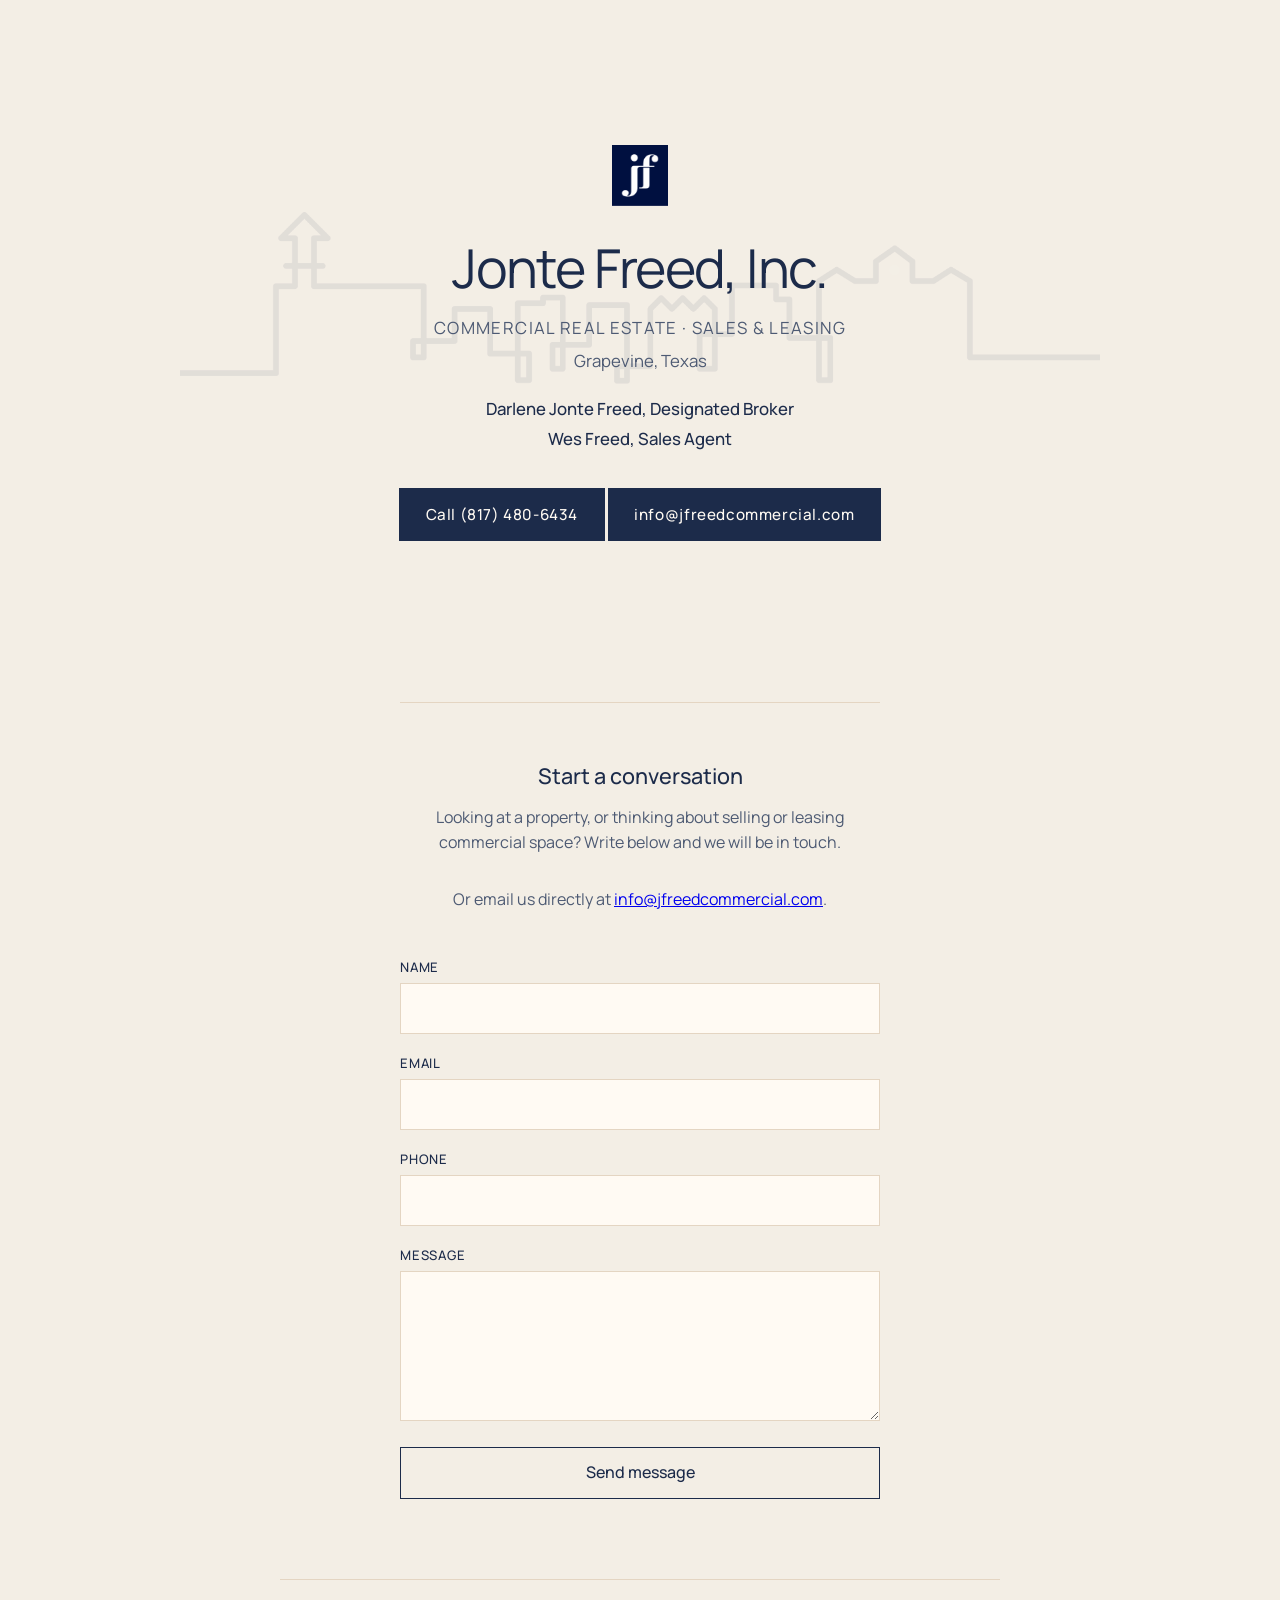
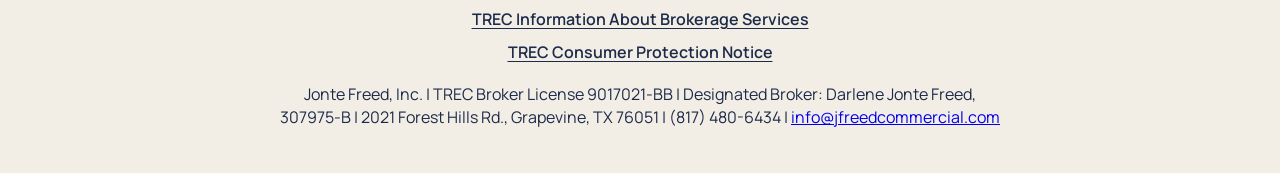
<file: index.html>
<!DOCTYPE html>
<html lang="en">
<head>
  <meta charset="UTF-8">
  <meta name="viewport" content="width=device-width, initial-scale=1.0">
  <meta name="description" content="Jonte Freed, Inc. — Commercial Real Estate, Sales &amp; Leasing in Grapevine, Texas.">
  <meta property="og:title" content="Jonte Freed, Inc. — Commercial Real Estate — Grapevine, Texas">
  <meta property="og:description" content="Commercial Real Estate — Sales &amp; Leasing — Grapevine, Texas">
  <meta property="og:image" content="images/jfreed-og-image.png">
  <link rel="icon" type="image/png" href="images/jf-icon.png">
  <link rel="preconnect" href="https://fonts.googleapis.com">
  <link rel="preconnect" href="https://fonts.gstatic.com" crossorigin>
  <link href="https://fonts.googleapis.com/css2?family=Manrope:wght@300;400;500;600&display=swap" rel="stylesheet">
  <link rel="stylesheet" href="css/style.css">
  <title>Jonte Freed, Inc. — Commercial Real Estate — Grapevine, Texas</title>
</head>
<body>
  <header class="hero">
    <div class="hero-inner">
      <img class="logo" src="images/jf-icon.png" alt="Jonte Freed, Inc. logo">
      <h1>Jonte Freed, Inc.</h1>
      <p class="tagline">Commercial real estate · Sales &amp; leasing</p>
      <p class="place">Grapevine, Texas</p>
      <p class="people">Darlene Jonte Freed, Designated Broker</p>
      <p class="people">Wes Freed, Sales Agent</p>
      <a class="call" href="tel:+18174806434">Call (817) 480-6434</a>
      <a class="call" href="mailto:info@jfreedcommercial.com">info@jfreedcommercial.com</a>
    </div>
  </header>

  <main>
    <section class="contact" id="contact">
      <h2>Start a conversation</h2>
      <p class="intro">Looking at a property, or thinking about selling or leasing commercial space? Write below and we will be in touch.</p>
      <p class="intro">Or email us directly at <a href="mailto:info@jfreedcommercial.com">info@jfreedcommercial.com</a>.</p>

      <form action="https://formspree.io/f/xwllzwna" method="POST">
        <label for="name">Name</label>
        <input id="name" name="name" type="text" autocomplete="name" required>

        <label for="email">Email</label>
        <input id="email" name="email" type="email" autocomplete="email" required>

        <label for="phone">Phone</label>
        <input id="phone" name="phone" type="tel" autocomplete="tel">

        <label for="message">Message</label>
        <textarea id="message" name="message" rows="5" required></textarea>

        <button type="submit">Send message</button>
      </form>
    </section>
  </main>

  <footer class="site-footer">
    <nav class="trec-notices" aria-label="Texas Real Estate Commission notices">
      <a href="docs/IABS.pdf">TREC Information About Brokerage Services</a>
      <a href="https://www.trec.texas.gov/forms/consumer-protection-notice" target="_blank" rel="noopener noreferrer">TREC Consumer Protection Notice</a>
    </nav>
    <p class="license-line">Jonte Freed, Inc. | TREC Broker License 9017021-BB | Designated Broker: Darlene Jonte Freed, 307975-B | 2021 Forest Hills Rd., Grapevine, TX 76051 | (817) 480-6434 | <a href="mailto:info@jfreedcommercial.com">info@jfreedcommercial.com</a></p>
  </footer>
</body>
</html>
</file>
<file: css/style.css>
*,
*::before,
*::after {
  box-sizing: border-box;
  margin: 0;
  padding: 0;
}

:root {
  --navy: #1c2b4a;
  --navy-soft: #4d5a73;
  --sand: #f3eee5;
  --sand-deep: #e4d5c2;
  --paper: #fffaf3;
}

html {
  background: var(--sand);
}

body {
  min-height: 100vh;
  font-family: Manrope, "Helvetica Neue", Helvetica, Arial, sans-serif;
  font-weight: 400;
  color: var(--navy);
  background: var(--sand);
  line-height: 1.55;
}

.hero {
  position: relative;
  min-height: 78vh;
  display: flex;
  align-items: center;
  justify-content: center;
  padding: 4rem 1.5rem 5rem;
  overflow: hidden;
}

.hero::before {
  content: "";
  position: absolute;
  inset: 8% 0 12%;
  background: url("../images/grapevine-skyline-dark.png") center 40% / min(92%, 920px) no-repeat;
  opacity: 0.07;
  pointer-events: none;
}

.hero-inner {
  position: relative;
  width: min(640px, 100%);
  text-align: center;
}

.logo {
  width: 56px;
  height: auto;
  margin: 0 auto 2rem;
  display: block;
}

h1 {
  font-size: 3.35rem;
  font-weight: 400;
  letter-spacing: -0.03em;
  line-height: 1.12;
}

.tagline {
  margin-top: 1.1rem;
  font-size: 1.05rem;
  font-weight: 400;
  letter-spacing: 0.08em;
  text-transform: uppercase;
  color: var(--navy-soft);
}

.place {
  margin-top: 0.45rem;
  font-size: 1.05rem;
  color: var(--navy-soft);
}

.people {
  margin-top: 1.35rem;
  font-size: 1.05rem;
  font-weight: 500;
}

.people + .people {
  margin-top: 0.25rem;
}

.call {
  display: inline-block;
  margin-top: 2.25rem;
  padding: 0.85rem 1.6rem;
  border: 1px solid var(--navy);
  color: var(--paper);
  background: var(--navy);
  text-decoration: none;
  font-size: 0.95rem;
  font-weight: 500;
  letter-spacing: 0.04em;
}

.call:hover {
  background: #162238;
}

.contact {
  width: min(480px, calc(100% - 40px));
  margin: 0 auto 5rem;
  padding: 3.5rem 0 0;
  border-top: 1px solid var(--sand-deep);
}

.contact h2 {
  font-size: 1.35rem;
  font-weight: 500;
  text-align: center;
}

.intro {
  margin: 0.8rem 0 2rem;
  text-align: center;
  color: var(--navy-soft);
  font-size: 1rem;
}

form {
  display: grid;
  gap: 0.35rem;
}

label {
  margin-top: 0.85rem;
  font-size: 0.82rem;
  letter-spacing: 0.06em;
  text-transform: uppercase;
  font-weight: 500;
}

input,
textarea,
button {
  font: inherit;
  color: var(--navy);
  background: var(--paper);
  border: 1px solid var(--sand-deep);
  border-radius: 0;
}

input,
textarea {
  width: 100%;
  padding: 0.75rem 0.8rem;
}

textarea {
  min-height: 8rem;
  resize: vertical;
}

button {
  margin-top: 1.25rem;
  padding: 0.8rem 1rem;
  background: transparent;
  border-color: var(--navy);
  font-weight: 500;
  cursor: pointer;
}

button:hover {
  background: var(--navy);
  color: var(--paper);
}

.site-footer {
  width: min(720px, calc(100% - 40px));
  margin: 0 auto;
  padding: 1.75rem 0 2.75rem;
  border-top: 1px solid var(--sand-deep);
}

.trec-notices {
  display: flex;
  flex-direction: column;
  gap: 0.65rem;
  align-items: center;
  text-align: center;
}

.trec-notices a {
  color: var(--navy);
  font-size: 16px;
  font-weight: 600;
  line-height: 1.4;
  text-decoration: underline;
  text-underline-offset: 3px;
}

.license-line {
  margin-top: 1.25rem;
  color: var(--navy);
  font-size: 16px;
  line-height: 1.45;
  text-align: center;
}

@media (max-width: 640px) {
  h1 {
    font-size: 2.35rem;
  }

  .hero {
    min-height: auto;
    padding: 3rem 1.25rem 3.5rem;
  }
}
</file>
